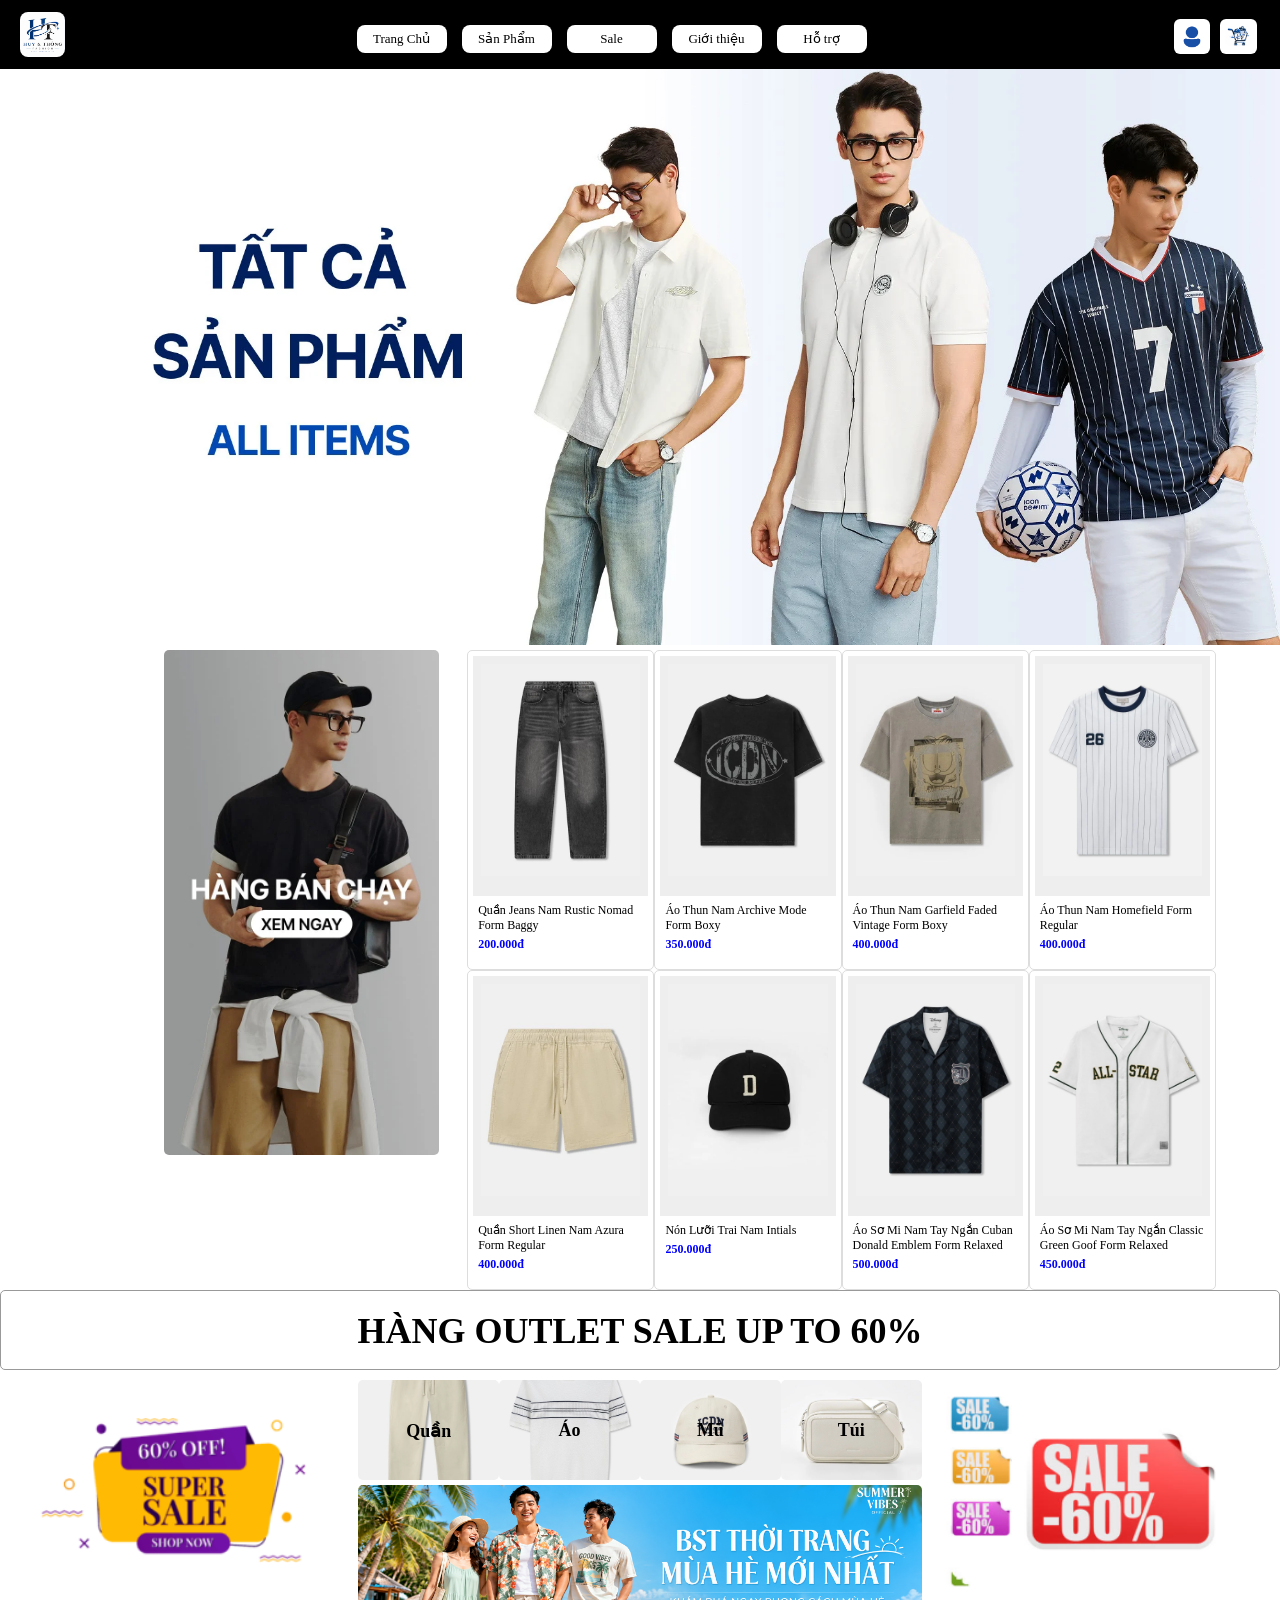
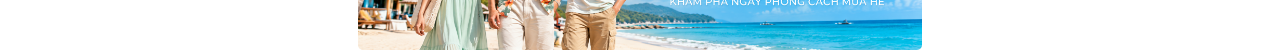
<file: Web/index.html>
<!DOCTYPE html>

<html lang="vi">
<head>
<meta charset="utf-8"/>
<meta content="width=device-width, initial-scale=1.0" name="viewport"/>
<title>Huy &amp; Thông Fashion | Shop thời trang</title>
<link href="style.css" rel="stylesheet"/>
</head>
<body>
<div class="container"><header class="header">
<div class="logo"><a href="#/home"><img alt="Huy &amp; Thông Fashion" onerror="this.style.display='none';this.nextElementSibling.style.display='inline-block'" src="images/logo.png"/><span class="logo-chu">HUY &amp; THÔNG</span></a></div>
<div class="menu">
<a href="#/home">Trang Chủ</a>
<a href="#/products">Sản Phẩm</a>
<a href="#/sale">Sale</a>
<a href="#/about">Giới thiệu</a>
<a href="#/support">Hỗ trợ</a>
</div>
<div class="user">
<a href="#/login"><img alt="Tài Khoản" src="images/taikhoan.png"/><br/>tài khoản</a>
<a href="#/cart"><img alt="Giỏ hàng" src="images/giohnag.png"/>Giỏ hàng<span class="cart-count" hidden="" id="count">0</span></a>
</div>
</header></div>
<main id="website">
<!-- TRANG CHỦ -->
<section class="page active home-page" id="home"><div class="banner">
<img alt="Banner" src="images/banner.png"/>
</div>
<div class="section">
<div class="left-banner">
<img alt="Best-Seller" src="images/bannerleft.png"/>
</div>
<div class="sanpham">
<a class="card" href="#/product/7"><div class="img"><img alt="Sản Phẩm" src="images/bestseller/quan1.png"/></div><p>Quần Jeans Nam Rustic Nomad Form Baggy</p><div class="meta"><b>200.000đ</b></div></a>
<a class="card" href="#/product/8"><div class="img"><img alt="Sản Phẩm" src="images/bestseller/ao1.png"/></div><p>Áo Thun Nam Archive Mode Form Boxy</p><div class="meta"><b>350.000đ</b></div></a>
<a class="card" href="#/product/4"><div class="img"><img alt="Sản Phẩm" src="images/bestseller/ao2.png"/></div><p>Áo Thun Nam Garfield Faded Vintage Form Boxy</p><div class="meta"><b>400.000đ</b></div></a>
<a class="card" href="#/product/15"><div class="img"><img alt="Sản Phẩm" src="images/bestseller/ao3.png"/></div><p>Áo Thun Nam Homefield Form Regular</p><div class="meta"><b>400.000đ</b></div></a>
<a class="card" href="#/product/5"><div class="img"><img alt="Sản Phẩm" src="images/bestseller/quan2.png"/></div><p>Quần Short Linen Nam Azura Form Regular</p><div class="meta"><b>400.000đ</b></div></a>
<a class="card" href="#/product/6"><div class="img"><img alt="Sản Phẩm" src="images/bestseller/non1.png"/></div><p>Nón Lưỡi Trai Nam Intials</p><div class="meta"><b>250.000đ</b></div></a>
<a class="card" href="#/product/3"><div class="img"><img alt="Sản Phẩm" src="images/bestseller/ao4.png"/></div><p>Áo Sơ Mi Nam Tay Ngắn Cuban Donald Emblem Form Relaxed</p><div class="meta"><b>500.000đ</b></div></a>
<a class="card" href="#/product/10"><div class="img"><img alt="Sản Phẩm" src="images/bestseller/ao5.png"/></div><p>Áo Sơ Mi Nam Tay Ngắn Classic Green Goof Form Relaxed</p><div class="meta"><b>450.000đ</b></div></a>
</div>
</div>
<footer class="footer-banner">
<div class="banner-sale">
<h2>HÀNG OUTLET SALE UP TO 60%</h2>
</div>
<div class="banner-trai">
<img alt="Super Sale" src="images/bannerunderleft.png"/>
</div>
<div class="banner-phai">
<img alt="Sale 60%" src="images/bannerunderright.png"/>
</div>
<div class="danhmuc">
<a class="quan" href="#/products"><img alt="Sản Phẩm" src="images/bannerquanao/quan.png"/>Quần </a>
<a class="ao" href="#/products"><img alt="Sản Phẩm" src="images/bannerquanao/ao.png"/>Áo</a>
<a class="mu" href="#/products"><img alt="Sản Phẩm" src="images/bannerquanao/mu.png"/>Mũ</a>
<a class="tui" href="#/products"><img alt="Sản Phẩm" src="images/bannerquanao/tui.png"/>Túi</a>
</div>
<div class="Summerbanner">
<img alt="Summer banner" src="images/summerbanner.png"/>
</div>
</footer></section>
<!-- GIỚI THIỆU BỘ SƯU TẬP VÀ CÁC TRANG SẢN PHẨM -->
<section class="page shop-page" id="collection">
<!-- Phần 1: Bộ sưu tập mới (chữ bên trái + 4 sản phẩm) -->
<div class="hero pad sec">
<div class="hero-text">
<h2>BỘ SƯU TẬP MỚI</h2>
<p>Khám phá những mẫu thời trang mới nhất</p>
<a class="pill" href="#/products">Khám phá ngay →</a>
</div>
<div class="list" id="heroList"></div> <!-- chọn số lượng sản phẩm chưng bày -->
</div>
<!-- Trang chủ chỉ trưng bày một số sản phẩm nổi bật -->
<div class="pad sec">
<div class="section-heading">
<h2>SẢN PHẨM NỔI BẬT</h2>
<a class="pill" href="#/products">Xem tất cả sản phẩm →</a>
</div>
<div class="list" id="homeProducts"></div>
</div>
</section>
<section class="page shop-page" id="products">
<div class="pad sec">
<h1 class="page-title">TẤT CẢ SẢN PHẨM</h1>
<p class="muted">Khám phá các sản phẩm của FH Fashion.</p>
</div>
<div class="filters pad sec">
<input aria-label="Tìm kiếm sản phẩm" id="q" type="search"/>
<select aria-label="Size" id="fSize"><option value="">SIZE</option><option>S</option><option>M</option><option>L</option><option>XL</option></select>
<select aria-label="Loại sản phẩm" id="fType"><option value="">LOẠI SẢN PHẨM</option><option>Áo Nam</option><option>Quần Nam</option><option>Áo Nữ</option><option>Quần Nữ</option></select>
<select aria-label="Màu" id="fColor"><option value="">MÀU</option><option>Xanh</option><option>Đỏ</option><option>Đen</option><option>Trắng</option></select>
<select aria-label="Giá" id="fPrice"><option value="">GIÁ</option><option value="0-299999">Dưới 300.000đ</option><option value="300000-500000">300.000đ – 500.000đ</option><option value="500001-99999999">Trên 500.000đ</option></select>
<button class="go" id="go">LỌC</button>
<button class="reset-filter" id="resetFilter" type="button">Đặt lại</button>
</div>
<div class="pad sec">
<div class="list" id="grid"></div>
<p class="empty" hidden="" id="empty">Không tìm thấy sản phẩm phù hợp. Hãy thử bỏ bớt bộ lọc hoặc đổi từ khóa.</p>
<div class="pager" id="pager"></div>
</div>
</section>
<section class="page shop-page" id="product">
<div class="pad">
<div class="detail">
<div class="thumbs" id="thumbs"></div>
<div class="main" id="mainImg"></div>
<div class="info">
<h1 id="dName"></h1>
<p class="code" id="dCode"></p>
<p class="price" id="dPrice"></p>
<hr/>
<p class="label">Màu sắc</p>
<div class="row" id="dColors"></div>
<p class="label" style="margin-top:12px">Size</p>
<div class="row" id="dSizes"></div>
<hr/>
<div class="row">
<div class="qty"><button aria-label="Giảm" id="minus">-</button><span id="qty">1</span><button aria-label="Tăng" id="plus">+</button></div>
<button class="wide" id="add">Thêm vào giỏ</button>
</div>
<button class="wide buy" id="buy">MUA NGAY</button>
<div class="desc"><h3>MÔ TẢ SẢN PHẨM</h3><p id="dDesc"></p></div>
</div>
</div>
</div>
<!-- Bình luận & đánh giá: chỉ người đã đăng nhập mới được gửi -->
<div class="reviews pad sec">
<h2>ĐÁNH GIÁ SẢN PHẨM <span id="avg"></span></h2>
<div id="revList"></div>
<div class="revForm">
<p class="muted" hidden="" id="loginNote">Bạn cần <a href="#/login"><u>đăng nhập</u></a> để đánh giá. </p>
<div class="revForm" hidden="" id="formBox">
<div aria-label="Chọn số sao" class="stars" id="stars" role="group"></div>
<input aria-label="Nội dung đánh giá" id="revText" type="text"/>
<button class="pill" id="sendRev">Gửi đánh giá</button>
</div>
</div>
</div>
<div class="related pad sec">
<h2>CÁC SẢN PHẨM LIÊN QUAN</h2>
<div class="list" id="related"></div>
</div>
</section>
<section class="page shop-page" id="about">
<div class="about pad">
<h1>VỀ HUY &amp; THÔNG FASHION</h1>
<p class="lead">FH Fashion (Huy &amp; Thông Fashion) là cửa hàng thời trang nam tại Tân Phú, TP. Hồ Chí Minh, với áo thun, sweater, sơ mi, quần kaki và quần jean cho phong cách hằng ngày. <!-- Thay bằng lời giới thiệu thật --></p>
<div class="list">
<div class="box"><h3>Câu chuyện thương hiệu</h3><p>(Viết 2–3 câu về lý do thành lập và phong cách của cửa hàng.)</p></div>
<div class="box"><h3>Sản phẩm</h3><p>(Mô tả chất liệu, nguồn gốc và điểm khác biệt của sản phẩm.)</p></div>
<div class="box"><h3>Ghé cửa hàng</h3><p>613 Âu Cơ, Tân Phú, TP. Hồ Chí Minh. Mở cửa 08:00 – 22:00.</p></div>
</div>
</div>
</section>
<section class="page shop-page" id="cart">
<div class="pad">
<h1>GIỎ HÀNG CỦA BẠN</h1>
<!-- Danh sách sản phẩm trong giỏ -->
<div id="cartList"></div>
<!-- Tổng tiền -->
<h2 id="cartTotal">Tổng tiền: 0đ</h2>
<!-- Nút xóa toàn bộ giỏ hàng -->
<button class="pill" id="clearCart">
            Xóa toàn bộ giỏ hàng
        </button>
<!-- Nút quay lại mua hàng -->
<a class="pill" href="#/home">Tiếp tục mua hàng</a>
</div>
</section>
<!-- SALE: sản phẩm giá tốt từ danh sách gốc, chưa tự giảm giá -->
<section class="page shop-page" id="sale"><div class="pad sec">
<h1 class="page-title">SẢN PHẨM GIÁ TỐT</h1>
<p class="muted">Danh sách sản phẩm giá dưới 300.000đ. Đây là giá trong dữ liệu sản phẩm, chưa tính khuyến mãi tự động.</p>
<div class="list" id="saleGrid"></div>
<a class="pill" href="#/products">Xem tất cả sản phẩm</a>
</div></section>
<!-- HỖ TRỢ VÀ KHIẾU NẠI -->
<section class="page support-page" id="support"><div class="hotro-banner">
<div class="hotro-gioithieu">
<p>LIÊN HỆ VỚI CHÚNG TÔI</p>
<h2>GỬI YÊU CẦU ĐẶT HÀNG SỐ LƯỢNG LỚN</h2>
</div>
<div class="hotro-thongtin">
<label>TÊN KH</label>
<input id="tenkh" type="text"/>
<label>SĐT</label>
<input id="sdt" type="text"/>
<label>MAIL</label>
<input id="mail" type="email"/>
</div>
<div class="hotro-nut">
<a href="#/support/khieunai">GỬI YÊU CẦU →</a>
</div>
</div>
<div class="khieunai" id="khieunai">
<div class="khieunai-trai">
<p>LIÊN HỆ CHÚNG TÔI</p>
<h2>MỤC KHIẾU NẠI</h2>
<hr/>
<p>
                Nếu bạn gặp vấn đề với đơn hàng,
                sản phẩm hoặc cần hỗ trợ,
                vui lòng gửi khiếu nại để chúng tôi
                giải quyết nhanh nhất.
            </p>
</div>
<div class="khieunai-phai">
<div class="khieunai-hang">
<div class="khieunai-o">
<label for="tenkn">TÊN KH</label>
<input id="tenkn" type="text"/>
</div>
<div class="khieunai-o">
<label for="mailkn">MAIL</label>
<input id="mailkn" type="email"/>
</div>
<div class="khieunai-o">
<label for="lydo">LÝ DO</label>
<input id="lydo" type="text"/>
</div>
</div>
<div class="khieunai-noidung">
<label>NỘI DUNG KHIẾU NẠI</label>
<input id="noidungkn" type="text"/>
</div>
<button class="nut-khieunai" onclick="guiKhieuNai()" type="button">
                GỬI KHIẾU NẠI
            </button>
</div>
</div>
<div class="hotro-khoangcach"></div>
<footer class="hotro-footer">
<div class="hotro-footer-noidung">
<div class="hotro-cot">
<h3 class="hotro-tieude">THÔNG TIN LIÊN HỆ</h3>
<div class="hotro-dong">
<span class="hotro-bieutuong">📞</span>
<span class="hotro-nhan">Hotline</span>
<strong class="hotro-giatri">090 xxx xxxx</strong>
</div>
<div class="hotro-dong">
<span class="hotro-bieutuong">✉️</span>
<span class="hotro-nhan">Email</span>
<strong class="hotro-giatri">daihocvanhien@gmail.com</strong>
</div>
<div class="hotro-dong">
<span class="hotro-bieutuong">🕘</span>
<span class="hotro-nhan">Giờ mở cửa</span>
<strong class="hotro-giatri">08:00 - 22:00</strong>
</div>
</div>
<div class="hotro-cot">
<h3 class="hotro-tieude">ĐỊA CHỈ CỦA CỬA HÀNG</h3>
<div class="hotro-dong">
<span class="hotro-bieutuong">📍</span>
<span class="hotro-nhan">Địa chỉ</span>
<strong class="hotro-giatri">613 Âu Cơ, Tân Phú, Hồ Chí Minh, Việt Nam</strong>
</div>
<div class="hotro-dong">
<span class="hotro-bieutuong">🏢</span>
<span class="hotro-nhan">Quận / Huyện</span>
<strong class="hotro-giatri">Tân Phú</strong>
</div>
<div class="hotro-dong">
<span class="hotro-bieutuong">ℹ️</span>
<span class="hotro-nhan">Thông tin bổ sung</span>
<strong class="hotro-giatri">Không có</strong>
</div>
</div>
<div class="hotro-cot">
<h3 class="hotro-tieude">HÌNH ẢNH GHIM VỊ TRÍ TRÊN BẢN ĐỒ</h3>
<div class="hotro-ban-do">
<span class="hotro-ghim">📍</span>
<p class="hotro-ban-do-chu">Chèn Google Maps tại đây</p>
</div>
</div>
</div>
</footer></section>
<!-- ĐĂNG NHẬP -->
<section class="page auth-page" id="login"><div class="dangnhap">
<div class="logo">
<img alt="Logo" src="images/logo.png"/>
</div>
<div class="tieude">
<h3>PHONG CÁCH ĐƯỜNG PHỐ</h3>
<p><i>Kết nối &amp; Tự Tin</i></p>
</div>
<div class="noidung">
<h3>ĐĂNG NHẬP</h3>
<label>TÀI KHOẢN</label>
<input id="login-taikhoan" type="text"/>
<label>MẬT KHẨU</label>
<input id="login-matkhau" type="password"/>
<button class="nutdangnhap" onclick="dangNhap()" type="button"> ĐĂNG NHẬP</button>
</div>
<div class="dangnhapvadangki">
<p>ĐĂNG NHẬP HOẶC ĐĂNG KÝ BẰNG</p>
<a class="google" href="#">
<img alt="Google" src="images/login/google.png"/>
</a>
<a class="facebook" href="#">
<img alt="Facebook" src="images/login/facebook.png"/>
</a>
<a class="linkedin" href="#">
<img alt="LinkedIn" src="images/login/linkedin.png"/>
</a>
<a class="quenmatkhau" href="#/register">
        Chưa có tài khoản? Đăng ký
            </a>
</div>
<p class="auth-status" id="loginStatus"></p><button class="auth-exit" hidden="" id="logoutBtn" onclick="dangXuat()" type="button">ĐĂNG XUẤT</button></div></section>
<!-- ĐĂNG KÝ -->
<section class="page auth-page" id="register"><div class="dangky">
<div class="logo">
<img alt="Logo" src="images/logo.png"/>
</div>
<div class="tieude">
<h3>PHONG CÁCH ĐƯỜNG PHỐ</h3>
<p><i>Kết nối &amp; Tự Tin</i></p>
</div>
<div class="noidung">
<h3>ĐĂNG KÝ</h3>
<label>TÀI KHOẢN</label>
<input id="reg-taikhoan" type="text"/>
<label>MẬT KHẨU</label>
<input id="reg-matkhau" type="password"/>
<button class="nutdangky" onclick="dangKy()" type="button">ĐĂNG KÝ</button>
</div>
<div class="duoi">
<p>ĐĂNG NHẬP HOẶC ĐĂNG KÝ BẰNG</p>
<a href="#">
<img alt="Google" src="images/login/google.png"/>
</a>
<a href="#">
<img alt="Facebook" src="images/login/facebook.png"/>
</a>
<a href="#">
<img alt="LinkedIn" src="images/login/linkedin.png"/>
</a>
<a class="dacotaikhoan" href="#/login">
                Đã có tài khoản? Đăng nhập
            </a>
</div>
</div></section>
</main>
<script src="script.js"></script>
</body>
</html>
</file>
<file: Web/style.css>
/* HUY & THONG - 1 CSS cho toàn website
   Các trang được tách vùng bằng .home-page, .shop-page, #support, #login, #register.
   Bố cục chính dùng float/width như CSS gốc; chỉ có 2 điểm ngắt Responsive. */
* { box-sizing: border-box; }
body { margin: 0; padding: 0; background-color: #eee8e8; color: #111; }
.page { display: none; }
.page.active { display: block; float: left; width: 100%; }
[hidden] { display: none !important; }
#website { width: 100%; }
.shop-page a { color: black; text-decoration: none; }
.shop-page .pill { color: white; }
.shop-page .reset-filter { color: #2053a3; }
.logo a { text-decoration: none; color: white; }
.home-page, .shop-page, .support-page { background-color: white; }
.shop-page { background-color: white; }
.shop-page .pad { float: left; width: 100%; }
#login, #register { background: #eee8e8; min-height: 75vh; }
#login .dangnhap, #register .dangky { display: block; }
.auth-status { font-size: 13px; text-align: center; margin: 14px 0; }
.auth-exit { display: block; width: 100%; padding: 10px; background: #2053a3; color: white; border: 0; border-radius: 8px; }
.user a { position: relative; }
.cart-count { position: absolute; top: -6px; right: -5px; font-size: 11px; background: #2053a3; color: #fff; border-radius: 12px; padding: 2px 5px; }
.shop-page .review-star { display: inline-block; border: 1px solid #2053a3; background: white; border-radius: 6px; padding: 7px 10px; margin: 4px; color:#2053a3; }
.shop-page .review-star.selected { background: #2053a3; color: white; }
.shop-page .review-entry { padding: 10px; border-bottom: 1px solid #ddd; font-size: 13px; }
#support .khieunai-hang, #support .hotro-footer-noidung { width: 100%; }

/* ========== DESKTOP ========== */
* {
box-sizing: border-box;
}

body {
margin: 0;
    padding: 0;
    background-color: #eee8e8;
}

.container {
width: 100%;
    margin: 0 auto;
    background-color: white;
}

.header {
background-color: black;
    width: 100%;
    padding: 12px 20px;
    float: left;
}

.logo {
float: left;
    width: 15%;
}

.logo img {
height: 45px;
    width: auto;
    border-radius: 8px;
    display: block;
}

.menu {
float: left;
    width: 65%;
    text-align: center;
    padding-top: 8px;
}

.menu a {
display: inline-block;
    width: 90px;
    text-align: center;
    background-color: white;
    border-radius: 8px;
    color: black;
    text-decoration: none;
    padding: 6px 5px;
    font-size: 13px;
    margin-left: 8px;
    margin-top: 5px;
    margin-right: 3px;
    margin-bottom:3px ;
}

.menu a:hover {
background-color: rgb(33, 24, 165);
}

.user {
float: right;
    width: 20%;
    text-align: right;
    padding-top: 4px;
}

.user a {
display: inline-block;
    background-color: white;
    border-radius: 6px;
    padding: 5px;
    margin: 3px;
    font-size: 0;
}

.user img {
height: 25px;
    width: auto;
    display: block;
}

.home-page .banner {
width: 100%;
    float: left;
}

.home-page .banner img {
width: 100%;
    height: auto;
    display: block;
}

.home-page .section {
width: 90%;
    margin: 5px 5% 0;
    float: left;
}

.home-page .left-banner {
float: left;
    width: 35%;
    padding-right: 10px;
}

.home-page .left-banner img {
margin-left: 100px;
    width: 70%;
    height: auto;
    max-height: 700px;
    border-radius: 5px;
    display: block;
}

.home-page .sanpham {
float: left;
    width: 65%;
}

.home-page .sanpham1, .home-page .sanpham2, .home-page .sanpham3, .home-page .sanpham4, .home-page .sanpham5, .home-page .sanpham6, .home-page .sanpham7, .home-page .sanpham8 {
float: left;
    width: 25%;
    height: 350px;
    padding: 5px;
}

.home-page .sanpham img {
width: 100%;
    max-width: 220px;
    height: auto;
    display: block;
}

.home-page .sanpham a {
text-decoration: none;
    color: black;
}

.home-page .tên-sanpham {
font-size: 12px;
    margin-top: 5px;
}

.home-page .gia {
color: blue;
    font-size: 12px;
    margin-top: 3px;
}

.home-page .footer-banner {
float: left;
    width: 100%;
    background-color: white;
    color: black;
    padding: 0;
    margin: 0;
    position: relative;
}

.home-page .banner-sale {
float: left;
    width: 100%;
    height: 80px;
    background-color: white;
    border: 1px solid #999;
    border-radius: 5px;
    text-align: center;
    padding: 15px;
}

.home-page .banner-sale h2 {

    transform: none;
    color: black;
    font-size: 36px;
    margin: 0;
    line-height: 50px;
    animation: none;
}

.home-page .banner-trai {
float: left;
    width: 28%;
    padding: 10px;
}

.home-page .banner-trai img {
width: 100%;
    height: auto;
    display: block;
}

.home-page .danhmuc {
float: left;
    width: 44%;
    padding-top: 10px;
}

.home-page .danhmuc a {
float: left;
    width: 25%;
    height: 100px;
    padding-top: 40px;
    background-color: #eee;
    background-size: cover;
    background-position: center;
    text-align: center;
    color: black;
    font-size: 18px;
    font-weight: bold;
    text-decoration: none;
    border-radius: 5px;
}

.home-page .danhmuc img {
display: none;
}

.home-page .danhmuc .quan {
background-image: url("images/bannerquanao/quan.png");
}

.home-page .danhmuc .ao {
background-image: url("images/bannerquanao/ao.png");
}

.home-page .danhmuc .mu {
background-image: url("images/bannerquanao/mu.png");
}

.home-page .danhmuc .tui {
background-image: url("images/bannerquanao/tui.png");
}

.home-page .Summerbanner {
float: left;
    width: 44%;
    height: 165px;
    padding: 0;
    margin-top: 5px;
    background-image: url("images/summerbanner.png");
    background-size: cover;
    background-position: center;
    background-repeat: no-repeat;
    border-radius: 5px;
}

.home-page .Summerbanner img {
display: none;
}

.home-page .banner-phai {
position: absolute;
    right: 0;
    top: 90px;
    width: 28%;
    padding: 10px;
}

.home-page .banner-phai img {
width: 100%;
    height: auto;
    display: block;
}

.shop-page {
display: none;
}

.shop-page.active {
display: block;
    float: left;
    width: 100%;
}

.shop-page .pad {
float: left;
    width: 100%;
    padding: 24px 4%;
}

.shop-page .sec {
border-bottom: 1px solid #ccc;
}

.shop-page .pill {
display: inline-block;
    padding: 10px 18px;
    background-color: #2053a3;
    color: white;
    border: none;
    border-radius: 8px;
    font-size: 13px;
    text-align: center;
}

.shop-page .pill:hover {
background-color: #347be0;
}

.shop-page .hero {
float: left;
    width: 100%;
    text-align: center;
}

.shop-page .hero-text {
float: left;
    width: 100%;
    padding: 18px 0;
}

.shop-page .hero-text h2 {
color: #2053a3;
    font-size: 23px;
}

.shop-page .hero-text p {
color: #555;
    font-size: 13px;
    margin-bottom: 18px;
}

.shop-page .section-heading {
float: left;
    width: 100%;
    margin-bottom: 18px;
}

.shop-page .section-heading h2 {
float: left;
    width: 65%;
    margin-top: 8px;
    color: #2053a3;
    font-size: 22px;
}

.shop-page .section-heading .pill {
float: right;
}

.shop-page .page-title {
color: #2053a3;
    font-size: 24px;
}

.shop-page .muted, .shop-page .note {
color: #555;
    font-size: 13px;
}

.shop-page .list {
float: left;
    width: 100%;
}

.shop-page .card, .home-page .sanpham .card {
float: left;
    display: block;
    width: 25%;
    height: 320px;
    padding: 5px;
    background-color: white;
    border: 1px solid #ddd;
    border-radius: 5px;
    font-size: 12px;
}

.shop-page #grid .card, .shop-page #related .card {
width: 20%;
}

.shop-page #homeProducts .card, .shop-page #heroList .card {
width: 25%;
}

.shop-page .card:hover, .home-page .sanpham .card:hover {
border-color: #2053a3;
}

.shop-page .img, .home-page .sanpham .img {
width: 100%;
    height: 240px;
    padding: 8px;
    background-color: #eee;
    text-align: center;
}

.shop-page .img img, .home-page .sanpham .img img {
display: inline-block;
    width: auto;
    max-width: 100%;
    height: auto;
    max-height: 100%;
}

.shop-page .img svg, .home-page .sanpham .img svg {
width: 75%;
    max-height: 100%;
}

.shop-page .card p, .home-page .sanpham .card p {
margin: 7px 0 4px;
    padding: 0 5px;
    color: black;
    font-size: 12px;
}

.shop-page .meta, .home-page .sanpham .meta {
padding: 0 5px;
    font-size: 12px;
}

.shop-page .meta b, .home-page .sanpham .meta b {
color: blue;
}

.shop-page .dot {
display: inline-block;
    width: 9px;
    height: 9px;
    background-color: #ddd;
    border-radius: 50%;
}

.shop-page .filters {
float: left;
    width: 100%;
}

.shop-page .filters input, .shop-page .filters select {
float: left;
    width: 12%;
    height: 38px;
    margin: 5px 0.5%;
    padding: 6px;
    background-color: white;
    border: 1px solid #999;
    border-radius: 8px;
    font-size: 12px;
}

.shop-page .filters input {
width: 25%;
}

.shop-page .filters .go {
float: left;
    width: 10%;
    height: 38px;
    margin: 5px 0.5%;
    padding: 5px;
    background-color: #2053a3;
    border: none;
    border-radius: 8px;
    color: white;
}

.shop-page .reset-filter {
float: left;
    width: 10%;
    height: 38px;
    margin: 5px 0.5%;
    padding: 5px;
    background-color: white;
    border: 1px solid #2053a3;
    border-radius: 8px;
    color: #2053a3;
}

.shop-page .empty {
padding: 20px;
    color: #555;
    text-align: center;
}

.shop-page .empty[hidden] {
display: none;
}

.shop-page .pager {
float: left;
    width: 100%;
    margin-top: 12px;
    padding: 10px 0;
    text-align: center;
}

.shop-page .pager button {
display: inline-block;
    min-width: 34px;
    height: 34px;
    margin: 2px;
    background-color: white;
    border: 1px solid #999;
    border-radius: 8px;
}

.shop-page .pager .on {
background-color: #2053a3;
    color: white;
}

.shop-page .detail {
float: left;
    width: 100%;
}

.shop-page .thumbs {
float: left;
    width: 12%;
    padding: 0 8px;
}

.shop-page .th {
width: 75px;
    max-width: 100%;
    height: 75px;
    margin-bottom: 10px;
    padding: 7px;
    background-color: #eee;
    border: 1px solid #ccc;
    border-radius: 8px;
    text-align: center;
}

.shop-page .th svg {
width: 100%;
    max-height: 100%;
}

.shop-page .main {
float: left;
    width: 42%;
    height: 405px;
    padding: 15px;
    background-color: #eee;
    border: 1px solid #ccc;
    border-radius: 8px;
    text-align: center;
}

.shop-page .main img {
display: inline-block;
    width: auto;
    max-width: 100%;
    height: auto;
    max-height: 100%;
}

.shop-page .main svg {
width: 75%;
}

.shop-page .info {
float: left;
    width: 46%;
    padding: 6px 15px;
    background-color: white;
}

.shop-page .info h1 {
font-size: 22px;
}

.shop-page .info .code {
margin: 6px 0;
    color: #555;
    font-size: 13px;
}

.shop-page .info .price {
color: blue;
    font-size: 19px;
    font-weight: bold;
}

.shop-page .info hr {
margin: 14px 0;
    border: 0;
    border-top: 1px solid #ccc;
}

.shop-page .label {
margin-bottom: 8px;
    font-size: 12px;
}

.shop-page .row {
float: left;
    width: 100%;
    margin: 6px 0;
}

.shop-page .cdot, .shop-page .size {
display: inline-block;
    min-width: 54px;
    height: 33px;
    margin: 3px;
    padding: 5px;
    background-color: white;
    color: black;
    border: 1px solid #2053a3;
    border-radius: 8px;
    font-size: 12px;
}

.shop-page .cdot.on, .shop-page .size.on {
background-color: #2053a3;
    color: white;
}

.shop-page .qty {
float: left;
    width: 40%;
    border: 1px solid #2053a3;
    border-radius: 8px;
    text-align: center;
}

.shop-page .qty button {
width: 30%;
    height: 34px;
    background-color: white;
    border: none;
}

.shop-page .qty span {
display: inline-block;
    width: 30%;
    text-align: center;
}

.shop-page .wide {
float: left;
    width: 58%;
    min-height: 36px;
    margin-left: 2%;
    padding: 7px;
    background-color: white;
    color: #2053a3;
    border: 1px solid #2053a3;
    border-radius: 8px;
}

.shop-page .buy {
width: 100%;
    margin: 10px 0 0;
    background-color: #2053a3;
    color: white;
}

.shop-page .desc {
float: left;
    width: 100%;
    margin-top: 24px;
    text-align: center;
}

.shop-page .desc h3 {
font-size: 16px;
}

.shop-page .desc p {
color: #555;
    font-size: 13px;
}

.shop-page .reviews h2 {
font-size: 20px;
}

.shop-page #revText {
width: 100%;
    max-width: 600px;
    min-height: 85px;
    padding: 10px;
    border: 1px solid #999;
    border-radius: 8px;
}

.shop-page .link {
background-color: white;
    color: #2053a3;
    border: none;
    text-decoration: underline;
}

.shop-page .related h2 {
margin-bottom: 20px;
    text-align: center;
    font-size: 22px;
}

.shop-page .about h1 {
margin-bottom: 12px;
    color: #2053a3;
    font-size: 26px;
}

.shop-page .about .lead {
margin-bottom: 22px;
    color: #555;
    font-size: 13px;
}

.shop-page .about .box {
float: left;
    width: 33.33%;
    min-height: 170px;
    padding: 18px;
    background-color: white;
    border: 1px solid #ccc;
    border-radius: 8px;
}

.shop-page .about .box h3 {
color: #2053a3;
    font-size: 16px;
}

.shop-page .about .box p {
color: #555;
    font-size: 13px;
}

.shop-page .cart-item {
float: left;
    width: 100%;
    padding: 15px 0;
    border-bottom: 1px solid #ccc;
}

.shop-page .cart-image {
float: left;
    width: 20%;
    max-width: 120px;
    height: auto;
    max-height: 140px;
    border-radius: 8px;
}

.shop-page .cart-info {
float: left;
    width: 80%;
    padding: 0 10px;
}

.shop-page .cart-info h3 {
margin-bottom: 10px;
    font-size: 17px;
}

.shop-page .cart-info p {
margin: 6px 0;
    font-size: 13px;
}

.shop-page .cart-info button {
padding: 8px 12px;
    background-color: #2053a3;
    color: white;
    border: none;
    border-radius: 8px;
}

.shop-page #cartTotal {
float: left;
    width: 100%;
    margin: 20px 0;
    font-size: 20px;
}

.shop-page #clearCart {
margin-right: 10px;
}

#support .hotro-banner {
float: left;
    width: 100%;
    min-height: 360px;
    padding: 65px 4%;
    background-image: url("images/bannerhotro.png");
    background-size: cover;
    background-position: center;
    background-repeat: no-repeat;
}

#support .hotro-gioithieu {
float: left;
    width: 43%;
    padding-top: 70px;
    color: #111;
}

#support .hotro-gioithieu p {
font-size: 12px;
    color: #2053a3;
    margin-bottom: 5px;
}

#support .hotro-gioithieu h2 {
font-size: 22px;
    margin: 0;
}

#support .hotro-thongtin {
float: left;
    width: 32%;
    text-align: left;
}

#support .hotro-thongtin label {
display: block;
    text-align: left;
    margin-left: 5%;
    font-size: 12px;
    margin-bottom: 3px;
    color: black;
}

#support .hotro-thongtin input {
display: block;
    width: 90%;
    height: 32px;
    margin: 0 auto 12px;
    border: 1px solid #ccc;
    border-radius: 8px;
    padding: 5px 10px;
}

#support .hotro-nut {
float: left;
    width: 25%;
    text-align: center;
    padding-top: 110px;
}

#support .hotro-nut a {
display: inline-block;
    background-color: #2053a3;
    color: white;
    text-decoration: none;
    padding: 12px 15px;
    border-radius: 20px;
    font-size: 13px;
}

#support .hotro-nut a:hover {
background-color: #347be0;
}

#support .khieunai {
float: left;
    width: 100%;
    background-color: white;
    padding: 40px 5%;
    border: 1px solid #070707;
    border-radius: 8px;
    margin-top: 20px;
}

#support .khieunai-trai {
float: left;
    width: 30%;
    padding: 15px;
}

#support .khieunai-trai p {
font-size: 13px;
    color: #555;
}

#support .khieunai-trai h2 {
font-size: 28px;
    color: #111;
    margin: 10px 0;
}

#support .khieunai-trai hr {
width: 60px;
    margin-left: 0;
    border: 2px solid #2053a3;
}

#support .khieunai-phai {
float: left;
    width: 70%;
    padding: 10px;
}

#support .khieunai-hang {
float: left;
    width: 100%;
}

#support .khieunai-o {
float: left;
    width: 33.33%;
    padding: 5px;
}

#support .khieunai-o label {
display: block;
    font-size: 12px;
    color: #2053a3;
    margin-bottom: 5px;
}

#support .khieunai-o input {
width: 100%;
    height: 38px;
    border: 2px solid #999;
    border-radius: 8px;
    padding: 8px;
    background-color: white;
}

#support .khieunai-noidung {
float: left;
    width: 100%;
    padding: 5px;
    margin-top: 10px;
}

#support .khieunai-noidung label {
display: block;
    font-size: 12px;
    color: #2053a3;
    margin-bottom: 5px;
}

#support .khieunai-noidung input {
width: 100%;
    height: 140px;
    border: 2px solid #999;
    border-radius: 8px;
    padding: 10px;
}

#support .nut-khieunai {
width: 100%;
    height: 45px;
    background-color: #2053a3;
    color: white;
    border: none;
    border-radius: 6px;
    font-size: 14px;
    margin-top: 15px;
}

#support .nut-khieunai:hover {
background-color: #347be0;
}

#support .hotro-khoangcach {
float: left;
    width: 100%;
    height: 120px;
    background-color: white;
    border-top: 1px solid #ccc;
}

#support .hotro-footer {
float: left;
    width: 100%;
    background-color: #24539f;
    color: black;
    padding: 20px 2%;
    margin: 0;
}

#support .hotro-footer-noidung {
float: left;
    width: 100%;
}

#support .hotro-cot {
float: left;
    width: 32%;
    margin: 0 0.66%;
    background-color: white;
    min-height: 245px;
    padding: 15px;
    border-radius: 8px;
    text-align: left;
}

#support .hotro-tieude {
font-size: 15px;
    color: #111;
    padding-bottom: 8px;
    margin: 0 0 12px;
    border-bottom: 2px solid #2457ad;
}

#support .hotro-dong {
width: 100%;
    min-height: 34px;
    margin: 0 0 10px;
}

#support .hotro-bieutuong {
float: left;
    width: 30px;
    height: 30px;
    margin-right: 9px;
    background-color: #e7edfa;
    border-radius: 50%;
    text-align: center;
    line-height: 30px;
    font-size: 15px;
}

#support .hotro-nhan {
display: block;
    padding-top: 1px;
    font-size: 11px;
    color: #333;
}

#support .hotro-giatri {
display: block;
    font-size: 12px;
    color: #111;
}

#support .hotro-ban-do {
width: 100%;
    height: 110px;
    padding-top: 34px;
    background-color: #e5ebf7;
    border-radius: 8px;
    text-align: center;
}

#support .hotro-ghim {
display: block;
    font-size: 13px;
    line-height: 17px;
}

#support .hotro-ban-do-chu {
margin: 2px 0 0;
    font-size: 12px;
    color: #1d376b;
}

#login .dangnhap {
width: 350px;
    max-width: 95%;
    background-color: white;
    margin: 40px auto;
    padding: 15px 20px;
    border: 1px solid #999;
    border-radius: 8px;
}

#login .logo {
width: 100%;
}

#login .logo img {
width: 65px;
    height: auto;
    border-radius: 8px;
}

#login .tieude {
text-align: center;
    margin-top: 10px;
}

#login .tieude h3 {
font-size: 15px;
    margin: 5px 0;
}

#login .tieude p {
font-size: 11px;
    margin: 0;
}

#login .noidung {
width: 100%;
    margin-top: 25px;
    text-align: center;
}

#login .noidung h3 {
font-size: 16px;
    font-weight: normal;
    margin-bottom: 20px;
}

#login .noidung input {
width: 100%;
    height: 26px;
    margin-bottom: 12px;
    padding: 5px;
    border: 1px solid #bbb;
    border-radius: 7px;
    font-size: 11px;
}

#login .noidung button {
width: 100%;
    height: 38px;
    margin-top: 10px;
    background-color: #2053a3;
    color: white;
    border: none;
    border-radius: 7px;
    font-size: 15px;
    cursor: pointer;
}

#login .noidung button:hover {
background-color: #347be0;
}

#login .dangnhapvadangki {
width: 100%;
    margin-top: 8px;
}

#login .dangnhapvadangki p {
font-size: 8px;
    margin: 5px 0;
}

#login .dangnhapvadangki a {
text-decoration: none;
}

#login .google, #login .facebook, #login .linkedin {
display: inline-block;
    width: 22px;
    height: 22px;
    border-radius: 50%;
    text-align: center;
    font-size: 16px;
    font-weight: bold;
    margin-right: 4px;
}

#login .google, #login .facebook, #login .linkedin {
display: inline-block;
    margin-right: 5px;
}

#login .google img, #login .facebook img, #login .linkedin img {
width: 22px;
    height: 22px;
    display: block;
}

#login .quenmatkhau {
float: right;
    font-size: 9px;
    color: black;
    margin-top: 5px;
}

#login .quenmatkhau:hover {
color: #2053a3;
}

#login .noidung label {
display: block;
    text-align: left;
    font-size: 12px;
    margin-bottom: 5px;
}

#login .noidung input {
width: 100%;
    height: 26px;
    margin-bottom: 12px;
    padding: 5px;
}

#login .nutdangnhap {
display: block;
    width: 100%;
    height: 38px;
    background-color: #2053a3;
    color: white;
    border: none;
    border-radius: 7px;
    font-size: 14px;
    margin-top: 15px;
    margin-bottom: 10px;
}

#login .nutdangnhap:hover {
background-color: #347be0;
}

#register .dangky {
width: 315px;
    max-width: 95%;
    background-color: white;
    margin: 8px auto;
    padding: 15px 18px;
    border: 1px solid #999;
    border-radius: 7px;
}

#register .logo {
width: 100%;
}

#register .logo img {
width: 55px;
    height: auto;
    display: block;
}

#register .tieude {
text-align: center;
    margin-top: 10px;
}

#register .tieude h3 {
font-size: 14px;
    margin: 5px 0;
}

#register .tieude p {
font-size: 11px;
    margin: 0;
}

#register .noidung {
width: 100%;
    margin-top: 20px;
    text-align: center;
}

#register .noidung h3 {
font-size: 15px;
    font-weight: normal;
    margin-bottom: 18px;
}

#register .noidung label {
display: block;
    text-align: left;
    font-size: 12px;
    margin-bottom: 5px;
}

#register .noidung input {
display: block;
    width: 100%;
    height: 24px;
    margin-bottom: 12px;
    padding: 5px;
    border: 1px solid #bbb;
    border-radius: 7px;
}

#register .nutdangky {
display: block;
    width: 100%;
    height: 35px;
    margin-top: 20px;
    margin-bottom: 10px;
    background-color: #2053a3;
    color: white;
    border: none;
    border-radius: 7px;
    font-size: 14px;
}

#register .nutdangky:hover {
background-color: #347be0;
}

#register .duoi {
width: 100%;
    margin-top: 8px;
}

#register .duoi p {
font-size: 8px;
    margin: 5px 0;
}

#register .duoi a {
text-decoration: none;
    display: inline-block;
    margin-right: 4px;
}

#register .duoi img {
width: 22px;
    height: 22px;
}

#register .dacotaikhoan {
float: right;
    font-size: 9px;
    color: black;
    margin-top: 6px;
}

#register .dacotaikhoan:hover {
color: #2053a3;
}

/* ========== IPAD: 3 san pham / hang ========== */
@media (min-width: 601px) and (max-width: 1023px) {
.header {
padding: 10px;
}

.logo {
float: left;
        width: 12%;
}

.logo img {
height: 40px;
}

.menu {
float: left;
        width: 72%;
        text-align: center;
        font-size: 0;
}

.menu a {
display: inline-block;
        width: 19%;
        margin: 0 0.5%;
        padding: 6px 0;
        font-size: 11px;
        text-align: center;
}

.user {
float: right;
        width: 16%;
        text-align: right;
        padding: 0;
}

.user a {
padding: 5px;
        margin: 2px;
}

.user img {
height: 22px;
}

.home-page .left-banner {
float: none;
        width: 85%;
        max-width: 450px;
        height: 180px;
        margin: 15px auto;
        padding: 0;
        background-image: url("images/bannerleft.png");
        background-size: cover;
        background-position: center;
        background-repeat: no-repeat;
        border-radius: 8px;
}

.home-page .left-banner img {
display: none;
}

.home-page .sanpham {
float: left;
        width: 100%;
}

.home-page .sanpham1, .home-page .sanpham2, .home-page .sanpham3, .home-page .sanpham4, .home-page .sanpham5, .home-page .sanpham6, .home-page .sanpham7, .home-page .sanpham8 {
float: left;
        width: 33.33%;
        height: 48vw;
        min-height: 0;
        padding: 5px;
}

.home-page .sanpham img {
width: 100%;
        height: auto;
        display: block;
}

.home-page .banner-sale h2 {
font-size: 25px;
}

.shop-page .pad {
padding: 20px 3%;
}

.home-page .sanpham .card, .shop-page #homeProducts .card, .shop-page #heroList .card, .shop-page #grid .card, .shop-page #related .card {
width: 33.33%;
        height: 315px;
}

.shop-page .img, .home-page .sanpham .img {
height: 230px;
}

.shop-page .filters input {
width: 28%;
}

.shop-page .filters select {
width: 20%;
}

.shop-page .filters .go, .shop-page .reset-filter {
width: 16%;
}

.shop-page .thumbs {
width: 13%;
}

.shop-page .main {
width: 42%;
        height: 360px;
}

.shop-page .info {
width: 45%;
}

#support .hotro-banner {
padding: 40px 3%;
}

#support .hotro-gioithieu {
width: 40%;
        padding-top: 65px;
}

#support .hotro-gioithieu h2 {
font-size: 17px;
}

#support .hotro-thongtin {
width: 35%;
}

#support .hotro-nut {
width: 25%;
}

#support .khieunai {
padding: 30px 3%;
}

#support .khieunai-trai h2 {
font-size: 22px;
}

#support .hotro-cot {
padding: 12px;
        min-height: 245px;
}

#support .hotro-tieude {
font-size: 12px;
}

#support .hotro-giatri {
font-size: 11px;
}

#support .hotro-bieutuong {
margin-right: 6px;
}
}

/* ========== MOBILE: 2 san pham / hang ========== */
@media (max-width: 600px) {
.header {
padding: 10px;
}

.logo {
float: left;
        width: 100%;
        text-align: left;
}

.logo img {
height: 40px;
        margin: 0;
}

.menu {
float: left;
        width: 100%;
        padding-top: 10px;
}

.menu a {
width: 60px;
    font-size: 11px;
    padding: 6px 2px;
}

.user {
float: left;
        width:100%;
        text-align: right;
        padding-top: 8px;
}

.home-page .section {
width: 94%;
        margin: 5px 3%;
}

.home-page .left-banner {
float: none;
        width: 90%;
        height: 180px;
        margin: 15px auto;
        padding: 0;
        background-image: url("images/bannerleft.png");
        background-size: cover;
        background-position: center;
        border-radius: 8px;
}

.home-page .left-banner img {
display: none;
}

.home-page .sanpham {
float: left;
        width: 100%;
}

.home-page .sanpham1, .home-page .sanpham2, .home-page .sanpham3, .home-page .sanpham4, .home-page .sanpham5, .home-page .sanpham6, .home-page .sanpham7, .home-page .sanpham8 {
float: left;
        width: 50%;
        height: 300px;
        min-height: 0;
        padding: 5px;
}

.home-page .sanpham img {
width: 100%;
        height: auto;
        display: block;
}

.home-page .tên-sanpham {
font-size: 11px;
        margin-top: 5px;
}

.home-page .gia {
font-size: 11px;
        margin-top: 3px;
}

.home-page .banner-sale {
padding: 6px 4px;
}

.home-page .banner-sale h2 {
font-size: 16px;
        margin: 0;
        line-height: 1.3;
}

.home-page .banner-trai {
float: left;
        width: 50%;
        padding: 5px;
        margin: 0;
}

.home-page .banner-phai {
position: relative;
        right: auto;
        bottom: auto;
        float: left;
        width: 50%;
}

.home-page .banner-phai img {
width: 100%;
        height: auto;
        margin: 0;
}

.home-page .danhmuc {
float: left;
        width: 100%;
        padding: 5px;
}

.home-page .danhmuc a {
float: left;
        width: 25%;
}

.home-page .Summerbanner {
float: left;
        width: 100%;
        height: auto;
        margin: 0;
}

.home-page .Summerbanner img {
display: block;
        width: 100%;
        height: auto;
}

.shop-page .pad {
padding: 18px 3%;
}

.shop-page .hero-text h2 {
font-size: 19px;
}

.shop-page .section-heading h2 {
float: left;
        width: 100%;
        font-size: 18px;
}

.shop-page .section-heading .pill {
float: left;
        margin-top: 5px;
}

.home-page .sanpham .card, .shop-page #homeProducts .card, .shop-page #heroList .card, .shop-page #grid .card, .shop-page #related .card {
width: 50%;
        height: 295px;
}

.shop-page .img, .home-page .sanpham .img {
height: 210px;
        padding: 5px;
}

.shop-page .card p, .shop-page .meta, .home-page .sanpham .card p, .home-page .sanpham .meta {
font-size: 11px;
}

.shop-page .filters input {
width: 99%;
}

.shop-page .filters select {
width: 49%;
}

.shop-page .filters .go, .shop-page .reset-filter {
width: 49%;
}

.shop-page .thumbs {
width: 100%;
        padding: 0;
}

.shop-page .th {
float: left;
        width: 18%;
        height: 65px;
        margin: 0 1% 10px;
        padding: 5px;
}

.shop-page .main {
width: 100%;
        height: 320px;
        margin-bottom: 15px;
}

.shop-page .info {
width: 100%;
        padding: 8px 0;
}

.shop-page .info h1 {
font-size: 19px;
}

.shop-page .qty {
width: 40%;
}

.shop-page .wide {
width: 58%;
}

.shop-page .buy {
width: 100%;
}

.shop-page .related h2 {
font-size: 18px;
}

.shop-page .about .box {
width: 100%;
        min-height: 0;
        margin: 5px 0;
}

.shop-page .cart-image {
width: 25%;
}

.shop-page .cart-info {
width: 75%;
}

#support .hotro-banner {
height: auto;
        padding: 30px 5%;
}

#support .hotro-gioithieu {
float: left;
        width: 100%;
        padding: 10px 0 20px;
        text-align: center;
}

#support .hotro-gioithieu h2 {
font-size: 18px;
}

#support .hotro-thongtin {
float: left;
        width: 100%;
}

#support .hotro-nut {
float: left;
        width: 100%;
        padding-top: 10px;
}

#support .khieunai {
padding: 20px 4%;
}

#support .khieunai-trai {
float: left;
        width: 100%;
}

#support .khieunai-phai {
float: left;
        width: 100%;
}

#support .khieunai-o {
float: left;
        width: 100%;
}

#support .khieunai-trai h2 {
font-size: 22px;
}

#support .hotro-khoangcach {
height: 50px;
}

#support .hotro-footer {
padding: 15px 2%;
}

#support .hotro-cot {
float: left;
        width: 98%;
        margin: 5px 1%;
        min-height: 0;
        height: auto;
}

#support .hotro-tieude {
font-size: 14px;
}
}

/* Chỉ hiển thị tên shop khi ảnh logo không tải được */
.header .logo .logo-chu {
    display: none;
    color: white;
    font-size: 15px;
    font-weight: bold;
    padding: 8px 0;
}
</file>
